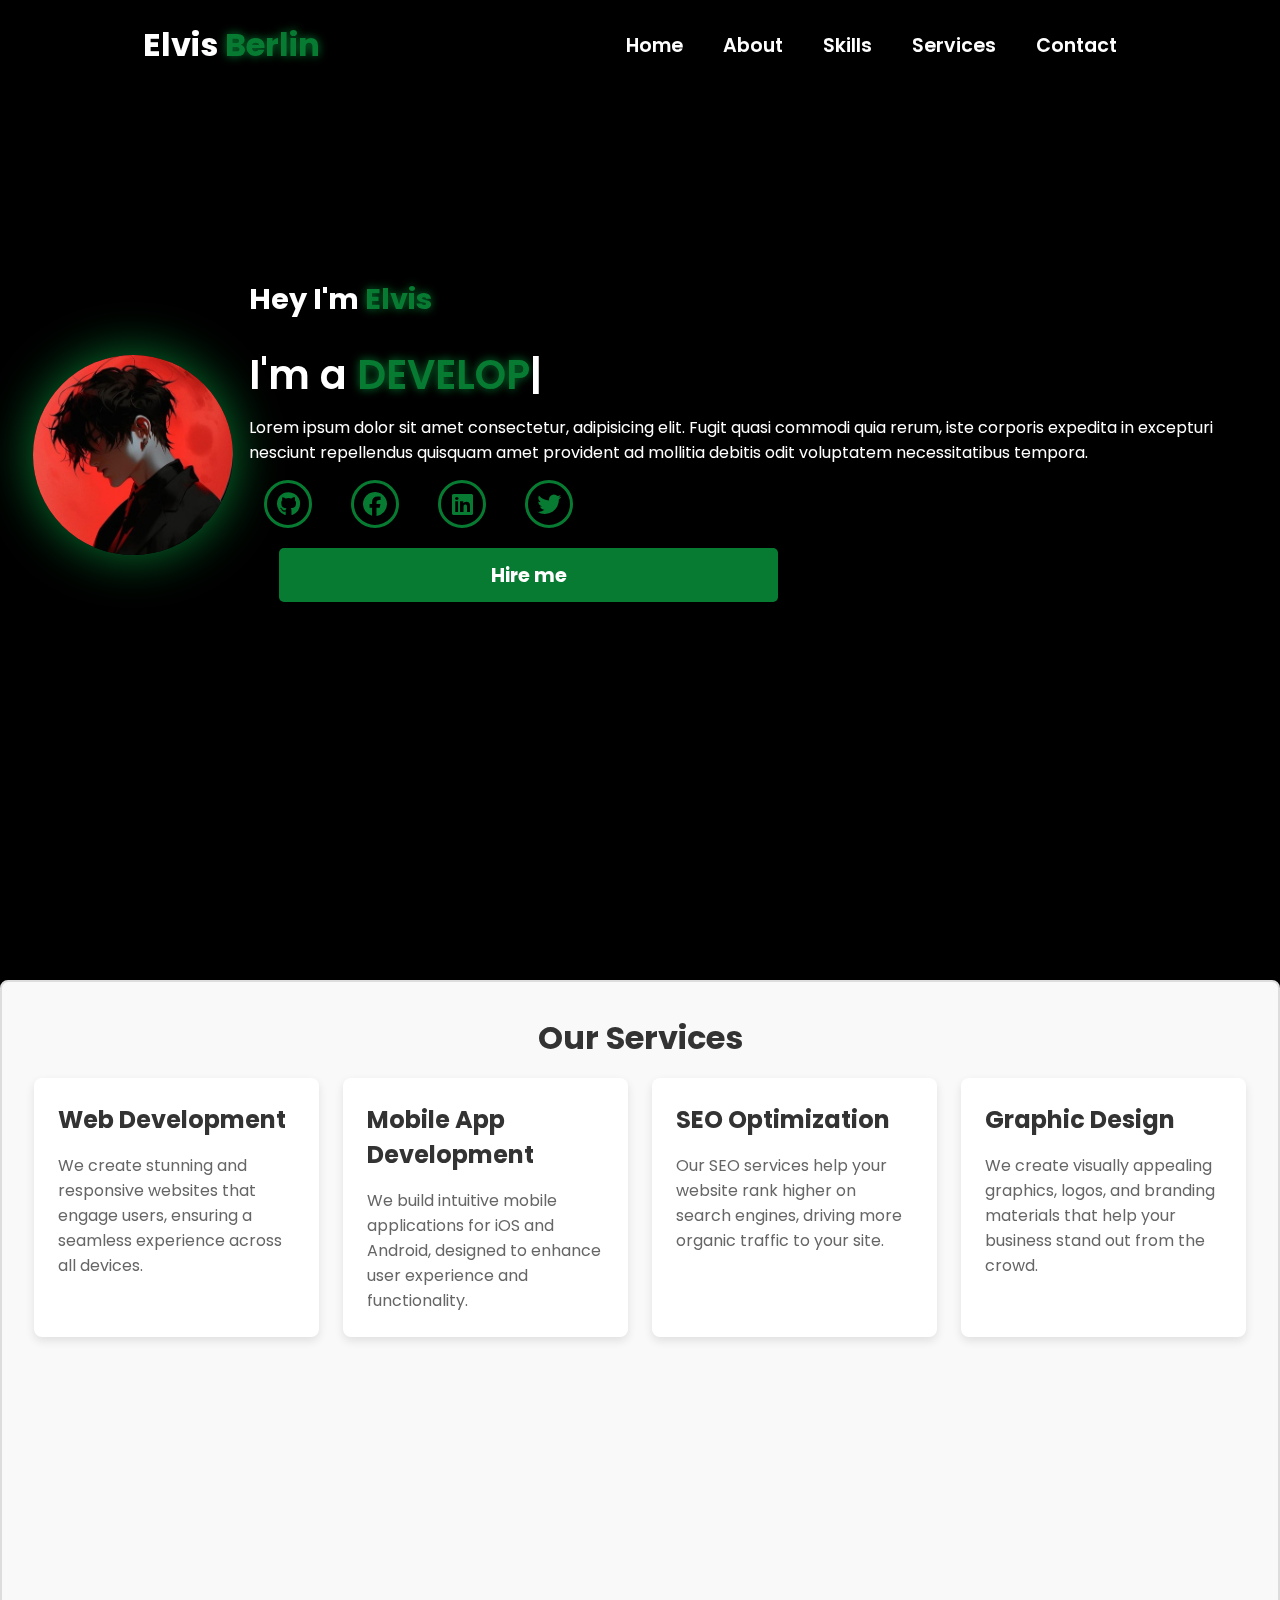
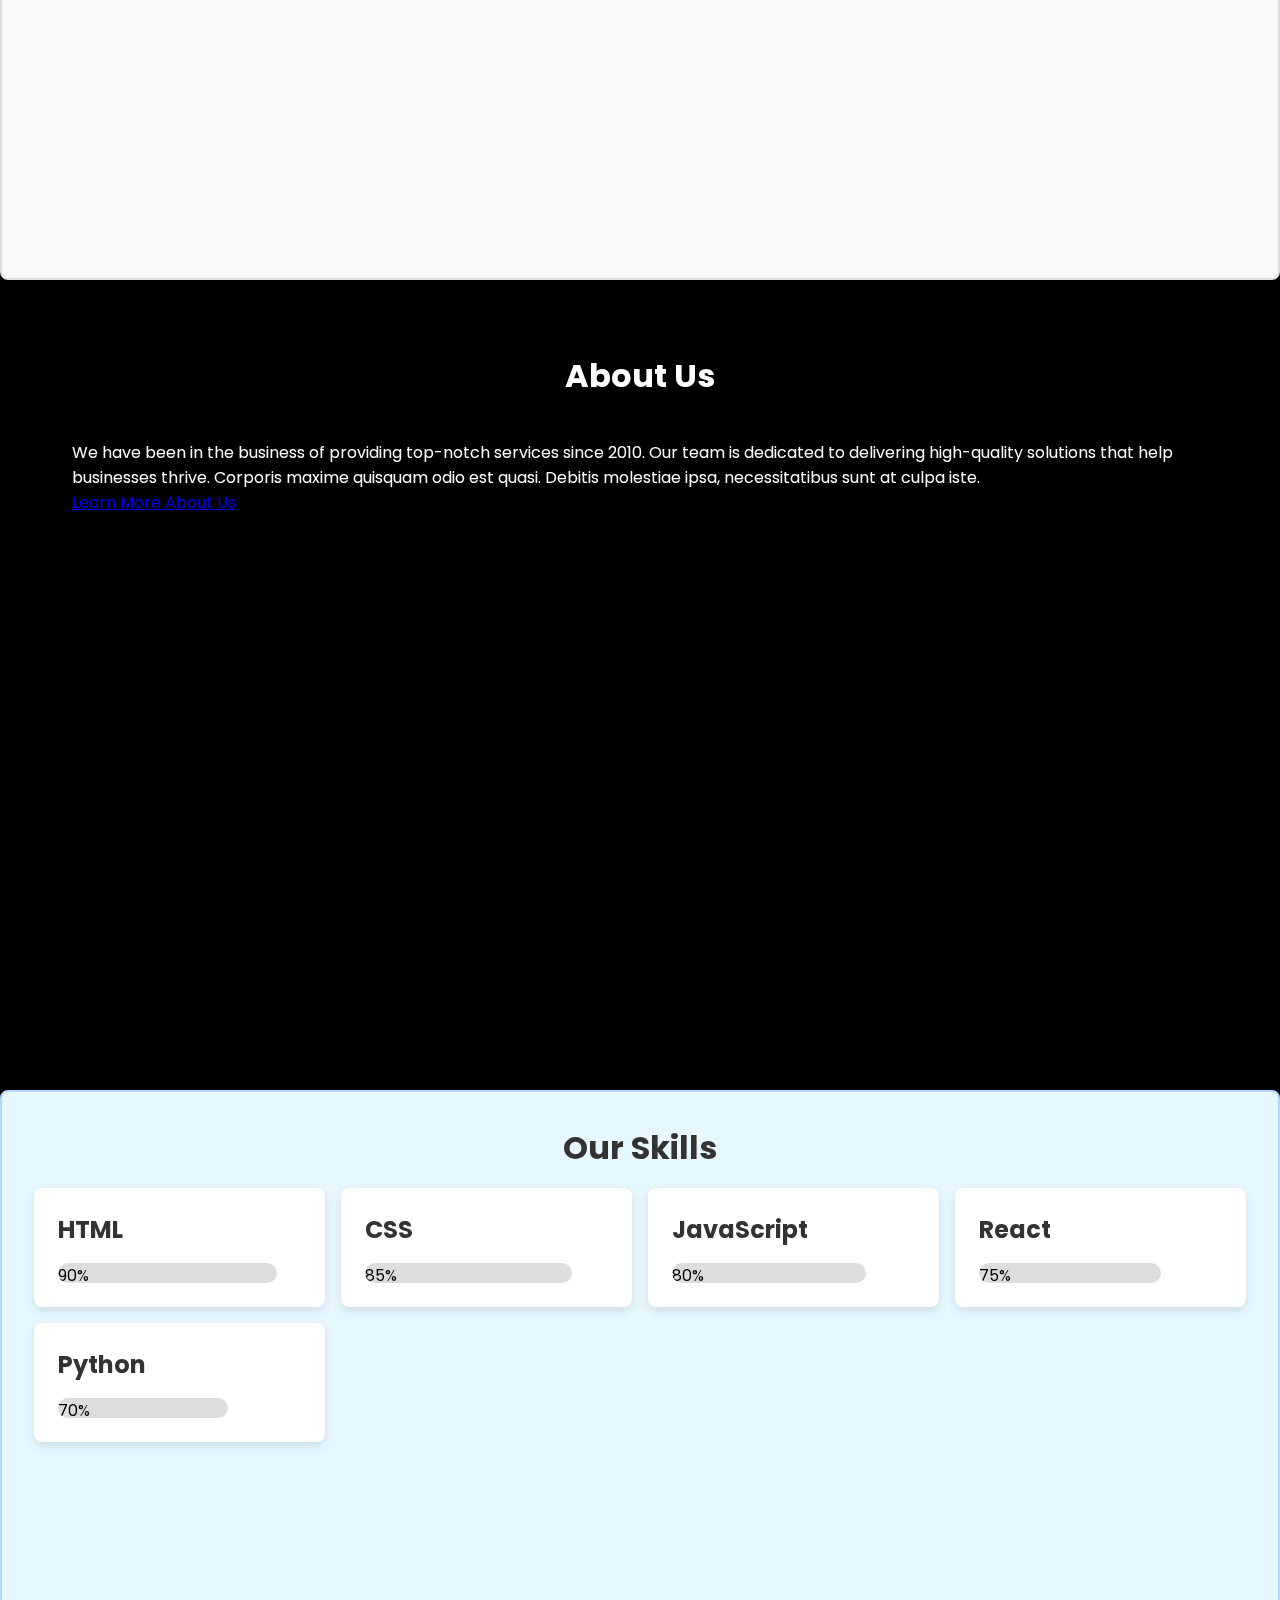
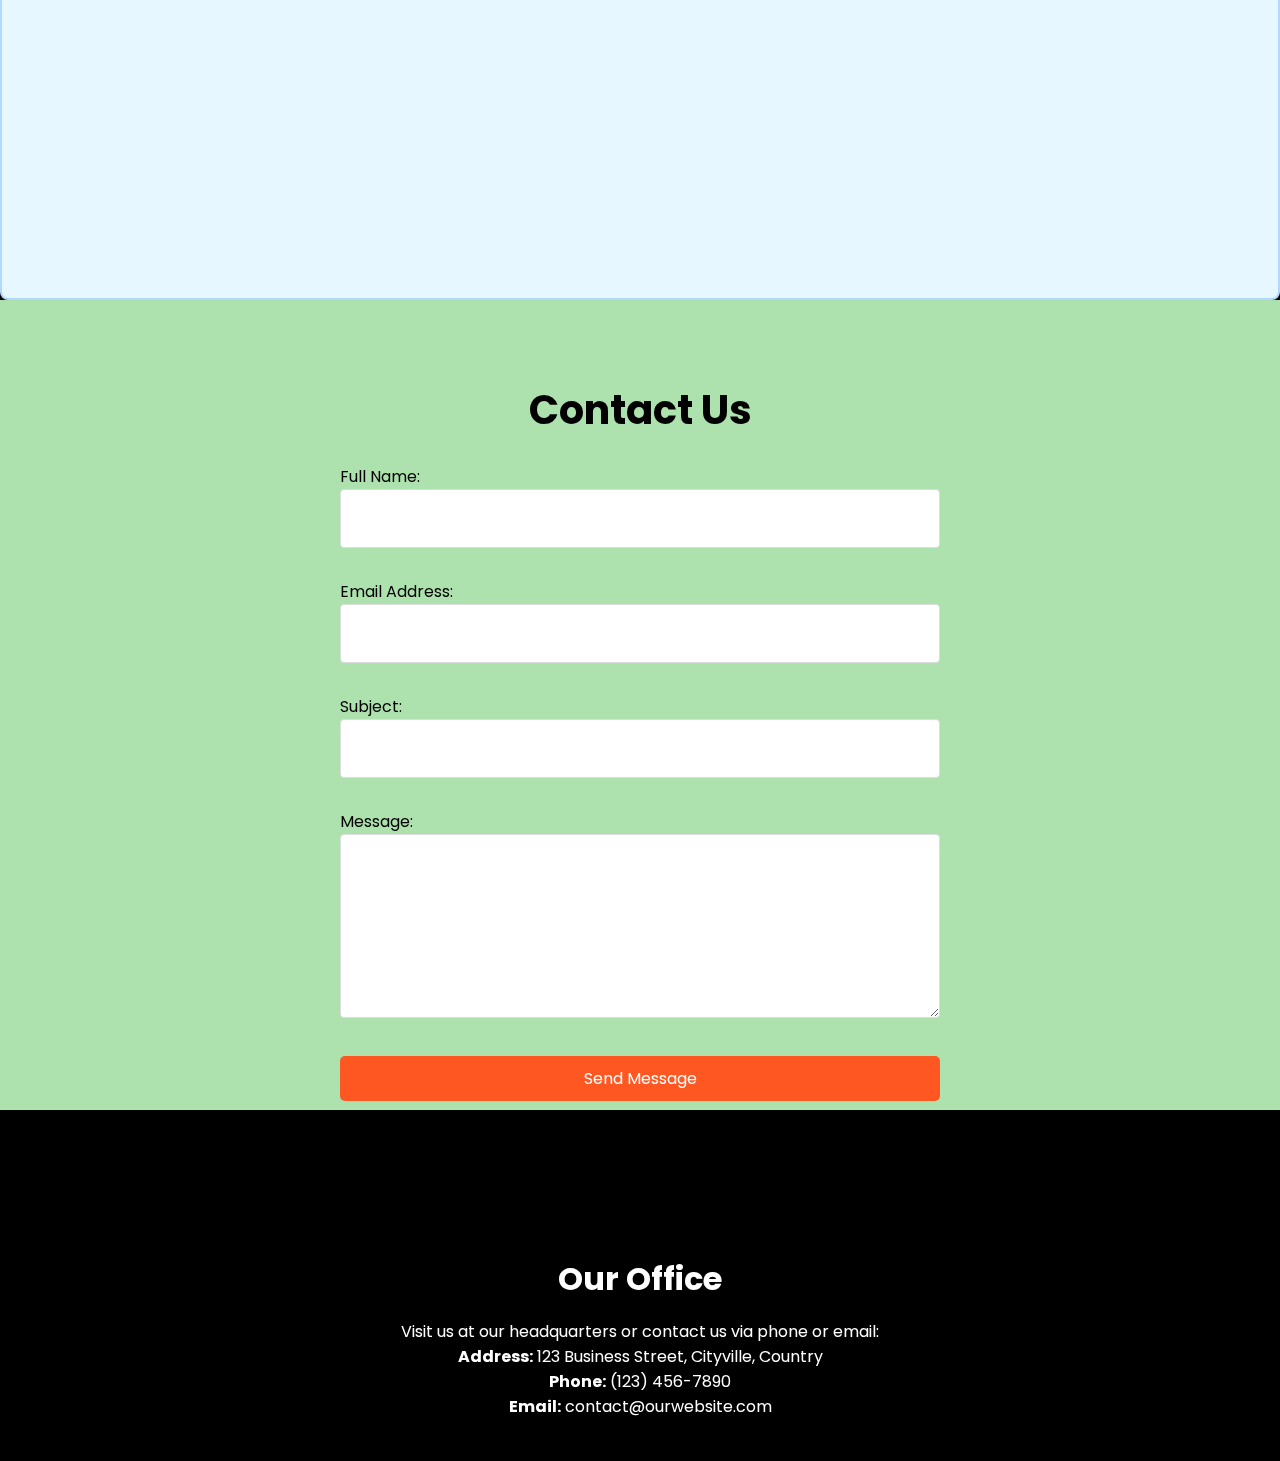
<file: index.html>
<!DOCTYPE html>
<html lang="en">
<head>
    <meta charset="UTF-8">
    <meta name="viewport" content="width=device-width, initial-scale=1.0">
    <link rel="stylesheet" href="https://cdnjs.cloudflare.com/ajax/libs/font-awesome/6.5.1/css/all.min.css">
    <link rel="stylesheet" href="https://unpkg.com/aos@next/dist/aos.css" />
    <link rel="stylesheet" href="style.css">
    <title>Elvis Portfolio</title>
</head>
<body>
    <nav>
        <div class="nav-container">
            <div class="logo" data-aos="zoom-in" data-aos-duration="1500">
                Elvis <span>Berlin</span>
            </div>
            <div class="links">
                <div class="link" data-aos="fade-up" data-aos-duration="1500" data-aos-delay="100"><a href="#home">Home</a></div>
                <div class="link" data-aos="fade-up" data-aos-duration="1500" data-aos-delay="200"><a href="#about">About</a></div>
                <div class="link" data-aos="fade-up" data-aos-duration="1500" data-aos-delay="300"><a href="#skills">Skills</a></div>
                <div class="link" data-aos="fade-up" data-aos-duration="1500" data-aos-delay="400"><a href="#services">Services</a></div>
                <div class="link" data-aos="fade-up" data-aos-duration="1500" data-aos-delay="500"><a href="#contact">Contact</a></div>
        </div>
        <i class="fa-solid fa-bars hamburg" onclick="hamburg()"></i>
    </div>
        <div class="dropdown">
            <div class="links">
                <a href="#home">Home</a>
                <a href="#about">About</a>
                <a href="#skills">Skills</a>
                <a href="#services">Service</a>
                <a href="#contact">Contact</a>
                <i class="fa-solid fa-xmark cancel" onclick="cancel()"></i>
            </div>
        </div>
    </nav>
    <section id="home">
        <div class="main-container">
            <div class="image" data-aos="zoom-out" data-aos-duration="3000">
                <img src="main-removebg-preview.png" alt="">
            </div>
            <div class="content">
                <h1 data-aos="fade-left" data-aos-duration="1500" data-aos-delay="700">Hey I'm <span>Elvis</span></h1>
                <div class="typewriter" data-aos="fade-right" data-aos-duration="1500" data-aos-delay="900">I'm a <span class="typewriter-text"></span><label for="">|</label></div>
                <p data-aos="flip-down" data-aos-duration="1500" data-aos-delay="1100">Lorem ipsum dolor sit amet consectetur, adipisicing elit. Fugit quasi commodi quia rerum, iste corporis expedita in excepturi nesciunt repellendus quisquam amet provident ad mollitia debitis odit voluptatem necessitatibus tempora.</p>
                <div class="social-links">
                    <a href="https://github.com/berlin197 " target="_blank" data-aos="fade-up" data-aos-duration="1500" data-aos-delay="1300"><i class="fa-brands fa-github" ></i></a>
                    <a href="https://facebook.com/elvis" target="_blank" data-aos="fade-up" data-aos-duration="1500" data-aos-delay="1400"><i class="fa-brands fa-facebook"></i></a>
                    <a href="https://whatsapp.com/dl/" target="_blank" data-aos="fade-up" data-aos-duration="1500" data-aos-delay="1500"><i class="fa-brands fa-linkedin"></i></a>
                    <a href="https://x.com/Elvis4041351680?t=3SGP6FDQ-iDHRxWJvGfUag&s=09" target="_blank" data-aos="fade-up" data-aos-duration="1500" data-aos-delay="1600"><i class="fa-brands fa-twitter"></i></a>
                </div>
                <div class="btn" data-aos="zoom-in" data-aos-duration="1500" data-aos-delay="1800">
                    <button>Hire me</button>
                </div>
            </div>
        </div>
    </section>
    <section id="services" class="section services-section">
        <h2>Our Services</h2>
        <div class="service-container">
            <div class="service-item">
                <h3>Web Development</h3>
                <p>We create stunning and responsive websites that engage users, ensuring a seamless experience across all devices.</p>
            </div>
            <div class="service-item">
                <h3>Mobile App Development</h3>
                <p>We build intuitive mobile applications for iOS and Android, designed to enhance user experience and functionality.</p>
            </div>
            <div class="service-item">
                <h3>SEO Optimization</h3>
                <p>Our SEO services help your website rank higher on search engines, driving more organic traffic to your site.</p>
            </div>
            <div class="service-item">
                <h3>Graphic Design</h3>
                <p>We create visually appealing graphics, logos, and branding materials that help your business stand out from the crowd.</p>
            </div>
        </div>
    </section>

    <section class="about-preview" id="about">
        <div class="container">
            <h2>About Us</h2>
            <p>We have been in the business of providing top-notch services since 2010. Our team is dedicated to delivering high-quality solutions that help businesses thrive. Corporis maxime quisquam odio est quasi. Debitis molestiae ipsa, necessitatibus sunt at culpa iste.</p>
            <a href="about.html" class="cta-link">Learn More About Us</a>
        </div>
    </section>
    <section id="skills" class="section skills-section">
        <h2>Our Skills</h2>
        <div class="skills-container">
            <div class="skill">
                <h3>HTML</h3>
                <div class="progress-bar" style="width: 90%;">90%</div>
            </div>
            <div class="skill">
                <h3>CSS</h3>
                <div class="progress-bar" style="width: 85%;">85%</div>
            </div>
            <div class="skill">
                <h3>JavaScript</h3>
                <div class="progress-bar" style="width: 80%;">80%</div>
            </div>
            <div class="skill">
                <h3>React</h3>
                <div class="progress-bar" style="width: 75%;">75%</div>
            </div>
            <div class="skill">
                <h3>Python</h3>
                <div class="progress-bar" style="width: 70%;">70%</div>
            </div>
        </div>
    </section>

    <section class="contact-us" id="contact">
        <div class="container">
            <h1>Contact Us</h1>
            <form action="submit_form.php" method="POST" class="contact_form">
                <div class="form-group">
                    <label for="name">Full Name:</label>
                    <input type="text" id="name" name="name" required>
                </div>

                <div class="form-group">
                    <label for="email">Email Address:</label>
                    <input type="email" id="email" name="email" required>
                </div>

                <div class="form-group">
                    <label for="subject">Subject:</label>
                    <input type="text" id="subject" name="subject" required>
                </div>

                <div class="form-group">
                    <label for="message">Message:</label>
                    <textarea id="message" name="message" rows="6" required></textarea>
                </div>

                <button type="submit" class="cta-button">Send Message</button>
            </form>
        </div>
 

    <footer>
        <div class="container">
            <h2>Our Office</h2>
            <p>Visit us at our headquarters or contact us via phone or email:</p>
            <p><strong>Address:</strong> 123 Business Street, Cityville, Country</p>
            <p><strong>Phone:</strong> (123) 456-7890</p>
            <p><strong>Email:</strong> contact@ourwebsite.com</p>
        </div>
    </footer>
</section>
        
    <script src="https://unpkg.com/aos@next/dist/aos.js"></script>
    <script>
      AOS.init({offset:0});
    </script>
    <script src="script.js"></script>
</body>
</html>
</file>
<file: style.css>
@import url('https://fonts.googleapis.com/css2?family=Poppins:wght@100;200;300;400;500;600&display=swap');
*{
    padding: 0;
    margin: 0;
    font-family: 'Poppins', sans-serif;
    box-sizing: border-box;
}
body{
    width: 100%;
    height: 100vh;
    /* overflow: hidden; */
    background-color: black;
}
nav{
    width: 100%;
    height: 10vh;
    position: sticky;
}
.nav-container{
    width: 100%;
    height: 100%;
    display: flex;
    justify-content: space-around;
    align-items: center;
}
.logo{
    color: white;
    font-size: 2rem;
    font-weight: bold;
}
.logo span{
    color: #077b32;
    text-shadow: 0 0 10px #077b32;
}
.hamburg,
.cancel{
    cursor: pointer;
    position: absolute;
    right: 15px;
    top: 10px;
    color: white;
    display: none;
    font-size: clamp(2.5rem, 0.5rem + 5vw, 3rem);
}
.nav-container .links{
    display: flex;
}
.nav-container .links a{
    position: relative;
    font-size: 1.2rem;
    color: white;
    margin: 0 20px;
    text-decoration: none;
    font-weight: 550;
    transition: 0.3s linear;
}
.nav-container .links a::before{
    position: absolute;
    content: "";
    bottom: -3px;
    left: 0;
    width: 0%;
    height: 3px;
    background-color: #077b32;
    transition: 0.2s linear;
}
.nav-container .links a:hover::before{
    width: 100%;
}
.nav-container .links a:hover{
    color: #077b32;
}
.dropdown{
    z-index: 100;
    position: absolute;
    top: 0;
    transform: translateY(-500px);
    width: 100%;
    height: auto;
    backdrop-filter: blur(4px) brightness(40%);
    box-shadow:  0 0 20px black;
    transition: 0.2s linear;
}
.dropdown .links a{
    display: flex;
    color: white;
    text-decoration: none;
    justify-content: center;
    padding: 15px 0;
    align-items: center;
    transition: 0.2s linear;
}
.dropdown .links a:hover{
    background-color: #077b32;
}
section{
    width: 100%;
    height: 90vh;
}
.main-container{
    width: 100%;
    height: 100%;
    display: flex;
    justify-content: space-evenly;
    align-items: center;
}
.main-container .image{
    width: 500px;
    height: 500px;
    border-radius: 50%;
    overflow: hidden;
    box-shadow: 0 0 50px #077b32;
}
.main-container .image img{
    width: 100%;
    height: 100%;
    object-fit: cover; 
}
.main-container .image:hover{
    animation: animate 1.5s ease-in-out infinite;
}
@keyframes animate {
    0%{
        scale: 1;
    }
    50%{
        scale: 1.05;
    }
    100%{
        scale: 1;
    }
}
.main-container .content{
    color: white;
    width: 40%;
    min-height: 100px;
}
.content h1{
    font-size: clamp(1rem, 1rem + 5vw, 1.8rem);
}
.content h1 span{
    color: #077b32;
    text-shadow: 0  0 10px #077b32;
}
.content .typewriter{
    font-size: clamp(1rem, 1rem + 5vw, 2.5rem);
    font-weight: 600;
}
.content .typewriter-text{
    color: #077b32;
    text-shadow: 0 0 10px #077b32;
}
.content p{
    font-size: clamp(0.4rem , 0.2rem + 9vw, 1rem);
    margin: 10px 0;
}
.social-links i{
    display: inline-flex;
    justify-content: center;
    align-items: center;
    width: 3rem;
    height: 3rem;
    background-color: transparent;
    border: 0.2rem solid #077b32;
    border-radius: 50%;
    color: #077b32;
    margin: 5px 15px;
    font-size: 1.5rem;
    transition: 0.2s linear;
}
.social-links i:hover{
    scale: 1.3;
    color: black;
    background-color: #077b32;
    filter: drop-shadow(0 0 10px #077b32);
}
.content button{
    width: 50%;
    height: 6vh;
    margin: 30px;
    background-color: #077b32;
    color: white;
    border: none;
    outline: none;
    font-size: 120%;
    font-weight: 700;
    border-radius: 5px;
    transition: 0.2s linear;
}
.content button:hover{
    scale: 1.1;
    color: #077b32;
    border: 2px solid #077b32;
    background-color: transparent;
    font-weight: 700;
    box-shadow: 0 0 40px #077b32;
}
.main-header {
    background-color: #333;
    color: white;
    padding: 20px;
    text-align: center;
}

.logo h1 {
    margin: 0;
    font-size: 2rem;
}

/* Hero Section */
.hero {
    background-color: #5c6bc0;
    color: white;
    padding: 100px 20px;
    text-align: center;
}

.hero h1 {
    font-size: 3rem;
}

.hero p {
    font-size: 1.2rem;
    margin: 20px 0;
}

.cta-button {
    background-color: #ff5722;
    color: white;
    padding: 10px 20px;
    border: none;
    border-radius: 5px;
    cursor: pointer;
    font-size: 1rem;
}

.cta-button:hover {
    background-color: #e64a19;
}
.container h2{
    color: white;
}

/* Contact Section */
.contact-us {
    background-color:rgb(173, 225, 173);
    padding: 50px 20px;
    text-align: center;
}

.contact-us form {
    max-width: 600px;
    margin: 0 auto;
}

.form-group {
    margin-bottom: 15px;
    text-align: left;
}

input, textarea {
    width: 100%;
    padding: 10px;
    border: 1px solid #ccc;
    border-radius: 5px;
}

textarea {
    resize: vertical;
}

.address-section {
    background-color: #eeeeee;
    padding: 40px 20px;
    text-align: center;
}

.address-section p {
    font-size: 1rem;
}
#home{
    padding-bottom: 80px;
}
#about{
    padding-bottom: 80px;
}
#about h2{
margin: 40px;    
}

#services{
    margin-top: 80px;
    padding-bottom: 80px;
}
#skills{
    padding-bottom: 80px;
}
#contact{
    padding-bottom: 80px;
}

.social-icons {
    font-size: 1.2rem;
}
.about-preview .container p{
    color: white;
}

footer {
    margin-top: 80px;
    padding-top: 80px;
    color: white;
    padding: 10px;
    text-align: center;
}
.cta-button {
    background-color: #ff5722;
    color: white;
    padding: 10px 20px;
    border: none;
    border-radius: 5px;
    cursor: pointer;
    font-size: 1rem;
}
.skills-section {
    background-color: #e6f7ff;
    border: 2px solid #b3d7ff;
    padding: 2rem;
    border-radius: 8px;
}

h2 {
    font-size: 2rem;
    margin-bottom: 1rem;
    color: #333;
    text-align: center;
}

.skills-container {
    display: grid;
    grid-template-columns: repeat(auto-fit, minmax(250px, 1fr));
    gap: 1.5rem;
}

.skill {
    background-color: #fff;
    padding: 1.5rem;
    border-radius: 8px;
    box-shadow: 0 4px 10px rgba(0, 0, 0, 0.1);
    transition: all 0.3s ease;
}

.skill h3 {
    margin-bottom: 1rem;
    font-size: 1.5rem;
    color: #333;
}

.progress-bar {
    height: 20px;
    background-color: #ddd;
    border-radius: 10px;
    overflow: hidden;
    position: relative;
}

.progress-bar::after {
    content: '';
    position: absolute;
    top: 0;
    left: 0;
    height: 100%;
    background-color: #4caf50;
}

.skill:hover {
    transform: translateY(-5px);
    box-shadow: 0 6px 12px rgba(0, 0, 0, 0.2);
}
/* Services Section */
.services-section {
    background-color: #f9f9f9;
    border: 2px solid #ddd;
    padding: 2rem;
    border-radius: 8px;
}

h2 {
    font-size: 2rem;
    margin-bottom: 1rem;
    color: #333;
    text-align: center;
}

.service-container {
    display: grid;
    grid-template-columns: repeat(auto-fit, minmax(250px, 1fr));
    gap: 1.5rem;
}

.service-item {
    background-color: #fff;
    padding: 1.5rem;
    border-radius: 8px;
    box-shadow: 0 4px 10px rgba(0, 0, 0, 0.1);
    transition: all 0.3s ease;
}

.service-item h3 {
    margin-bottom: 1rem;
    font-size: 1.5rem;
    color: #333;
}

.service-item p {
    font-size: 1rem;
    color: #666;
}

.service-item:hover {
    transform: translateY(-5px);
    box-shadow: 0 6px 12px rgba(0, 0, 0, 0.2);
}



@media (max-width:884px) {

    nav .logo{
        position: absolute;
        top: 16px;
        left: 15px;
        font-size: 1.5rem;
    }
    .main-container {
        display: flex;
        flex-direction: column;
    }
    .nav-container .links{
        display: none;
    }
    .hamburg,
    .cancel{
        display: block;
    }
    .main-container .content{
        width: 80%;
    }
    .social-links i{
        width: 2.5rem;
        height: 2.5rem;
        font-size: 1.5rem;
    }
    .main-container .image{
        z-index: -1;
        width: 200px;
        height: 200px;
    }
}
/* Base Styles */
section.contact-us {
    padding: 3rem;
}

.container {
    max-width: 1200px;
    margin: 0 auto;
    padding: 2rem;
}

h1 {
    font-size: 2.5rem;
    margin-bottom: 1.5rem;
}

.contact_form {
    display: grid;
    gap: 1rem;
}

.form-group label {
    font-size: 1rem;
    margin-bottom: 0.5rem;
}

.form-group input,
.form-group textarea {
    width: 100%;
    padding: 1rem;
    font-size: 1rem;
    border: 1px solid #ddd;
    border-radius: 4px;
}

.form-group textarea {
    resize: vertical;
}

/* Submit Button Styles */
/* .cta-button {
    padding: 1rem 2rem;
    background-color: #ff6600;
    color: white;
    border: none;
    font-size: 1rem;
    cursor: pointer;
    border-radius: 4px;
    transition: background-color 0.3s;
} */

.cta-button:hover {
    background-color: #e65c00;
}

/* Mobile-specific Styles */
@media (max-width: 480px) {
    /* Adjust padding for small screens */
    section.contact-us {
        padding: 2rem;
    }

    .container {
        padding: 1rem;
    }

    h1 {
        font-size: 2rem; /* Smaller heading on mobile */
    }

    .contact_form {
        display: block; /* Stacked layout for form elements */
        gap: 1.5rem;
    }

    .form-group {
        width: 100%;
    }

    .form-group input,
    .form-group textarea {
        width: 100%;
        font-size: 1rem;
        padding: 1rem;
    }

    .form-group input {
        padding: 1rem;
        font-size: 1rem;
    }

    .form-group textarea {
        padding: 1rem;
        font-size: 1rem;
    }

    /* Submit Button */
    .cta-button {
        width: 100%; /* Full width for the button */
        padding: 1rem;
    }

    /* Adjust for small text, spacing, and mobile-friendly layout */
    .address-section .container {
        font-size: 0.9rem;
        text-align: center;
    }

    /* Remove extra padding in other sections on mobile */
    .main-container .image {
        width: 250px;
        height: 300px;
        margin-bottom: 0;
    }

    .main-container .content {
        width: 100%; /* Allow content to take full width */
        text-align: center;
    }

    /* Button adjustments for smaller screens */
    .main-container button {
        margin-top: 15px;
    }

    /* .social-links a {
        margin-right: 5px; /* Adjust spacing between social links */
    } */

    .service-item {
        flex: 1 1 100%; /* Full width for services on mobile */
    }
    #services {
        height: 100vh; /* Full width for services on mobile */
    }

    .skills-container {
        gap: 1rem;
    }

    .skill {
        flex: 1 1 100%; /* Full width for skills on mobile */
    }
}
    section{
        padding: ;
    }
    .main-container .image{
        width: 200px;
        height: 200px;
        margin-bottom: 0px;
    }
    .main-container .content{
        width: 80%;
    }
    .main-container button{
        margin-top: 15px;
    }

        #home .main-container {
          padding: 1rem;
        }
      
        .social-links a {
          margin-right: 5px;
        }
      
        .btn button {
          padding: 8px 16px;
        }
      
        .service-item {
          flex: 1 1 100%;
        }
      
        .skills-container {
          gap: 1rem;
        }
      
        .skill {
          flex: 1 1 100%;
        }
      
        .contact-us form {
          grid-template-columns: 1fr;
        }
      
        .address-section .container {
          font-size: 0.9rem;
        }
      
} */
</file>
